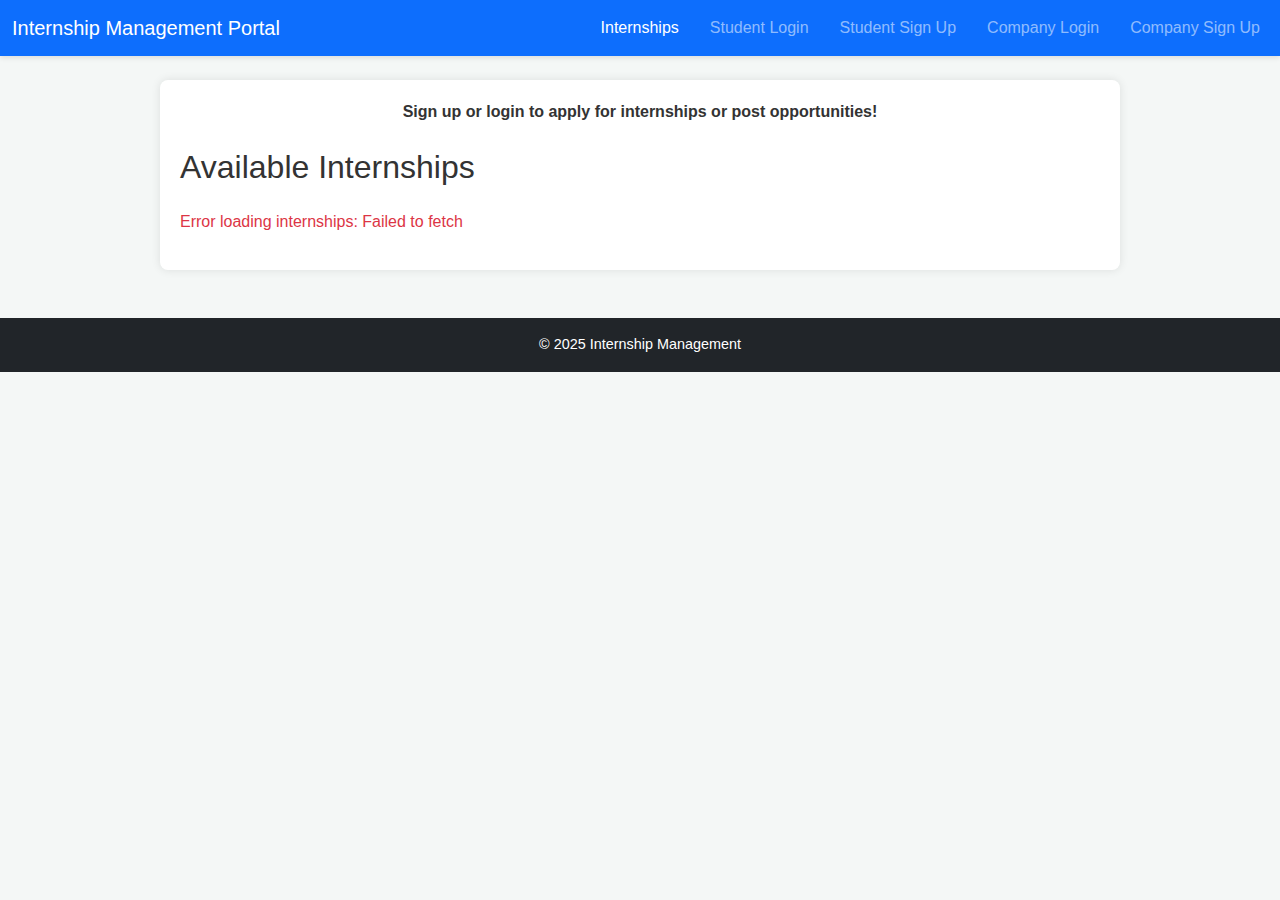
<file: public/index.html>
<!DOCTYPE html>
<html lang="en">
  <head>
    <meta charset="UTF-8" />
    <meta name="viewport" content="width=device-width, initial-scale=1.0" />
    <title>Internship Management Portal</title>
    <link
      href="https://cdn.jsdelivr.net/npm/bootstrap@5.3.3/dist/css/bootstrap.min.css"
      rel="stylesheet"
      xintegrity="sha384-QWTKZyjpPEjISv5WaRU9OFeRpok6YctnYmDr5pNlyT2bRjXh0JMhjY6hW+ALEwIH"
      crossorigin="anonymous"
    />
    <link rel="stylesheet" href="style.css" />
    <style>
      /* Custom styles for internship cards, if not fully covered by Bootstrap */
      .internship-item {
        margin-bottom: 1.5rem; /* Spacing between internship cards */
        background-color: #fff;
        border: 1px solid #e0e0e0;
        border-radius: 0.5rem;
        padding: 1.5rem;
        box-shadow: 0 2px 4px rgba(0, 0, 0, 0.05);
      }
      .internship-item h3 {
        color: #0056b3;
        margin-bottom: 0.75rem;
      }
      .internship-item p {
        margin-bottom: 0.5rem;
      }
      .internship-item strong {
        font-weight: 600;
      }
      .apply-btn {
        margin-top: 1rem;
      }
    </style>
  </head>
  <body>
    <header class="navbar navbar-expand-lg navbar-dark bg-primary">
      <div class="container-fluid">
        <h1 class="navbar-brand mb-0 h1">
          <a href="index.html" style="color: white; text-decoration: none"
            >Internship Management Portal</a
          >
        </h1>
        <button
          class="navbar-toggler"
          type="button"
          data-bs-toggle="collapse"
          data-bs-target="#navbarNav"
          aria-controls="navbarNav"
          aria-expanded="false"
          aria-label="Toggle navigation"
        >
          <span class="navbar-toggler-icon"></span>
        </button>
        <div
          class="collapse navbar-collapse justify-content-end"
          id="navbarNav"
        >
          <nav class="navbar-nav">
            <a class="nav-link active" aria-current="page" href="index.html"
              >Internships</a
            >
            <a class="nav-link" href="student-login.html" id="navStudentLogin"
              >Student Login</a
            >
            <a class="nav-link" href="student-signup.html" id="navStudentSignup"
              >Student Sign Up</a
            >
            <a class="nav-link" href="company-login.html" id="navCompanyLogin"
              >Company Login</a
            >
            <a class="nav-link" href="company-signup.html" id="navCompanySignup"
              >Company Sign Up</a
            >
            <button class="btn btn-danger d-none" id="navLogoutBtn">
              Logout
            </button>
          </nav>
        </div>
      </div>
    </header>

    <main class="container mt-4">
      <p id="loggedInUserWelcome" class="text-center fw-bold mb-4"></p>

      <section id="internships">
        <h2 class="mb-4">Available Internships</h2>
        <div id="internship-list">
          <p class="text-muted">Loading internships...</p>
        </div>
      </section>
    </main>

    <footer class="bg-dark text-white text-center py-3 mt-5">
      <p class="mb-0">&copy; 2025 Internship Management</p>
    </footer>

    <div id="applyModal" class="modal">
      <div class="modal-content">
        <span class="close-button">&times;</span>
        <h2 class="mb-3">Apply for Internship</h2>
        <p>Applying for: <strong id="applyInternshipTitle"></strong></p>
        <form id="applyForm">
          <input type="hidden" id="applyInternshipId" name="internship_id" />
          <div class="mb-3">
            <label for="applyResumePath" class="form-label"
              >Your Resume Link (Optional, defaults to profile if empty):</label
            >
            <input
              type="text"
              class="form-control"
              id="applyResumePath"
              name="resume_path"
              placeholder="e.g., Google Drive link, Dropbox link"
            />
          </div>
          <div class="mb-3">
            <label for="applyCoverLetter" class="form-label"
              >Cover Letter (Optional):</label
            >
            <textarea
              class="form-control"
              id="applyCoverLetter"
              name="cover_letter"
              rows="5"
            ></textarea>
          </div>
          <div class="d-grid">
            <input
              type="submit"
              class="btn btn-primary"
              value="Submit Application"
            />
          </div>
          <p id="applyFormMessage" class="mt-3"></p>
        </form>
      </div>
    </div>

    <script
      src="https://cdn.jsdelivr.net/npm/bootstrap@5.3.3/dist/js/bootstrap.bundle.min.js"
      xintegrity="sha384-YvpcrYf0tY3lHB60NNkmXc5s9fDVZLESaAA55NDzOxhy9GkcIdslK1eN7N6jIeHz"
      crossorigin="anonymous"
    ></script>
    <script src="script.js"></script>
    <script src="auth-status.js"></script>
  </body>
</html>
</file>
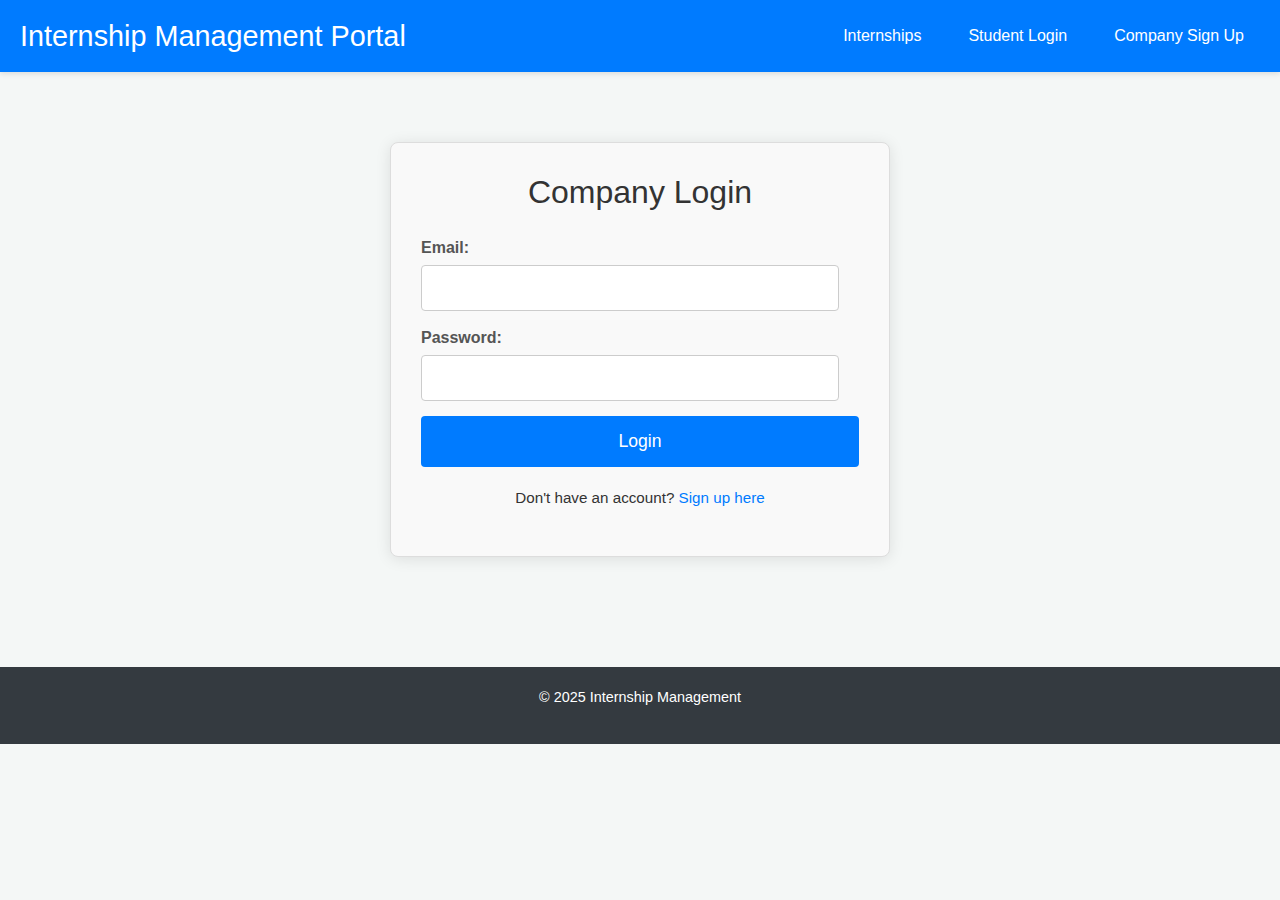
<file: public/company-applications.html>
<!DOCTYPE html>
<html lang="en">
  <head>
    <meta charset="UTF-8" />
    <meta name="viewport" content="width=device-width, initial-scale=1.0" />
    <title>Manage All Applications</title>
    <link href="https://cdn.jsdelivr.net/npm/bootstrap@5.3.3/dist/css/bootstrap.min.css" rel="stylesheet" xintegrity="sha384-QWTKZyjpPEjISv5WaRU9OFeRpok6YctnYmDr5pNlyT2bRjXh0JMhjY6hW+ALEwIH" crossorigin="anonymous">
    <!-- Custom CSS (for overrides or additional styles) -->
    <link rel="stylesheet" href="style.css">
    <style>
      .container {
        max-width: 960px;
        margin: 20px auto;
        padding: 20px;
        background-color: #fff;
        border-radius: 8px;
        box-shadow: 0 0 10px rgba(0, 0, 0, 0.1);
      }
      .dashboard-nav {
        /* Reusing styles from dashboard */
        display: flex;
        flex-wrap: wrap;
        justify-content: center;
        gap: 15px;
        margin-top: 20px;
        margin-bottom: 30px;
        padding: 15px;
        background-color: #e9ecef;
        border-radius: 5px;
      }
      .dashboard-nav a {
        background-color: #007bff;
        color: white;
        padding: 10px 20px;
        border-radius: 5px;
        text-decoration: none;
        font-weight: bold;
        transition: background-color 0.3s ease;
        text-align: center;
        flex-grow: 1;
        min-width: 150px;
      }
      .dashboard-nav a:hover {
        background-color: #0056b3;
      }
      .application-item {
        background-color: #f9f9f9;
        border: 1px solid #ddd;
        padding: 15px;
        margin-bottom: 10px;
        border-radius: 5px;
      }
      .application-item h3 {
        margin-top: 0;
        color: #0056b3;
      }
      .application-actions select {
        padding: 8px;
        border-radius: 4px;
        border: 1px solid #ccc;
        margin-right: 10px;
      }
      .application-actions button {
        padding: 8px 12px;
        background-color: #007bff;
        color: white;
        border: none;
        border-radius: 4px;
        cursor: pointer;
        font-size: 0.9rem;
        transition: background-color 0.3s ease;
      }
      .application-actions button:hover {
        background-color: #0056b3;
      }
    </style>
  </head>
  <body>
    <header>
      <h1>
        <a href="index.html" style="color: white; text-decoration: none"
          >Internship Management Portal</a
        >
      </h1>
      <nav>
        <a href="company-dashboard.html">Dashboard</a>
        <a href="company-profile.html">Profile</a>
        <a href="company-internships.html">My Internships</a>
        <button id="logoutBtn">Logout</button>
      </nav>
    </header>

    <main>
      <section class="container">
        <h2>All Received Applications</h2>
        <div id="applicationList" class="dashboard-section">
          <!-- Applications will be loaded here -->
          <p>Loading applications...</p>
        </div>
        <p id="message" class="error-message"></p>
      </section>
    </main>

    <footer>
      <p>&copy; 2025 Internship Management</p>
    </footer>

    <script src="auth-status.js"></script>
    <script src="company-applications.js"></script>
  </body>
</html>
</file>
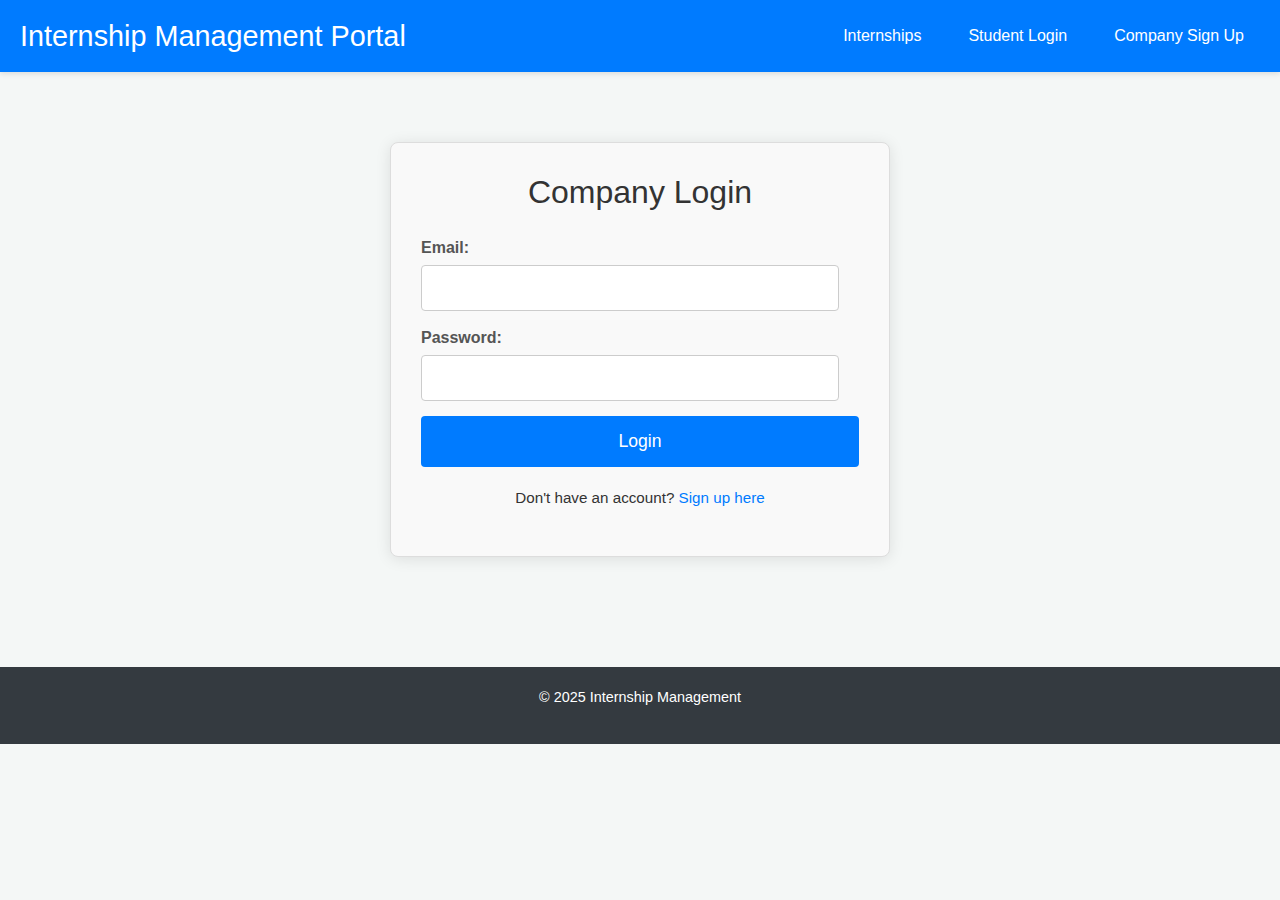
<file: public/company-dashboard.html>
<!DOCTYPE html>
<html lang="en">
  <head>
    <meta charset="UTF-8" />
    <meta name="viewport" content="width=device-width, initial-scale=1.0" />
    <title>Company Dashboard</title>
    <link href="https://cdn.jsdelivr.net/npm/bootstrap@5.3.3/dist/css/bootstrap.min.css" rel="stylesheet" xintegrity="sha384-QWTKZyjpPEjISv5WaRU9OFeRpok6YctnYmDr5pNlyT2bRjXh0JMhjY6hW+ALEwIH" crossorigin="anonymous">
    <!-- Custom CSS (for overrides or additional styles) -->
    <link rel="stylesheet" href="style.css">
    <style>
      /* Dashboard specific styles */
      .dashboard-container {
        max-width: 960px;
        margin: 20px auto;
        padding: 20px;
        background-color: #fff;
        border-radius: 8px;
        box-shadow: 0 0 10px rgba(0, 0, 0, 0.1);
      }
      .dashboard-nav {
        display: flex;
        flex-wrap: wrap;
        justify-content: center;
        gap: 15px;
        margin-top: 20px;
        margin-bottom: 30px;
        padding: 15px;
        background-color: #e9ecef;
        border-radius: 5px;
      }
      .dashboard-nav a {
        background-color: #007bff;
        color: white;
        padding: 10px 20px;
        border-radius: 5px;
        text-decoration: none;
        font-weight: bold;
        transition: background-color 0.3s ease;
        text-align: center;
        flex-grow: 1; /* Allows items to grow and fill space */
        min-width: 150px; /* Minimum width for responsiveness */
      }
      .dashboard-nav a:hover {
        background-color: #0056b3;
      }
      #welcomeMessage {
        text-align: center;
        margin-bottom: 30px;
        color: #333;
      }
      #logoutBtn {
        background-color: #dc3545;
        color: white;
        padding: 8px 15px;
        border: none;
        border-radius: 5px;
        cursor: pointer;
        float: right;
        margin-right: 15px; /* Add some space from the edge */
        transition: background-color 0.3s ease;
      }
      #logoutBtn:hover {
        background-color: #c82333;
      }
    </style>
  </head>
  <body>
    <header>
      <h1>
        <a href="index.html" style="color: white; text-decoration: none"
          >Internship Management Portal</a
        >
      </h1>
      <nav>
        <a href="index.html">Internships</a>
        <button id="logoutBtn">Logout</button>
      </nav>
    </header>

    <main>
      <section class="dashboard-container">
        <h2 id="welcomeMessage">Welcome, Company!</h2>
        <nav class="dashboard-nav">
          <a href="company-profile.html">Manage Profile</a>
          <a href="company-internships.html">Manage Internships</a>
          <a href="company-applications.html">View All Applications</a>
          <!-- Add more links as per assignment requirements -->
        </nav>

        <h3>Quick Stats (Placeholder)</h3>
        <p>Total Internships Posted: <strong>5</strong></p>
        <p>Pending Applications: <strong>12</strong></p>
        <!-- This will be dynamic later -->
      </section>
    </main>

    <footer>
      <p>&copy; 2025 Internship Management</p>
    </footer>

    <script src="auth-status.js"></script>
    <script>
      document.addEventListener("DOMContentLoaded", () => {
        // Retrieve stored company name from session storage
        const companyName = sessionStorage.getItem("companyName");
        if (companyName) {
          document.getElementById(
            "welcomeMessage"
          ).textContent = `Welcome, ${companyName}!`;
        }
      });
    </script>
  </body>
</html>
</file>
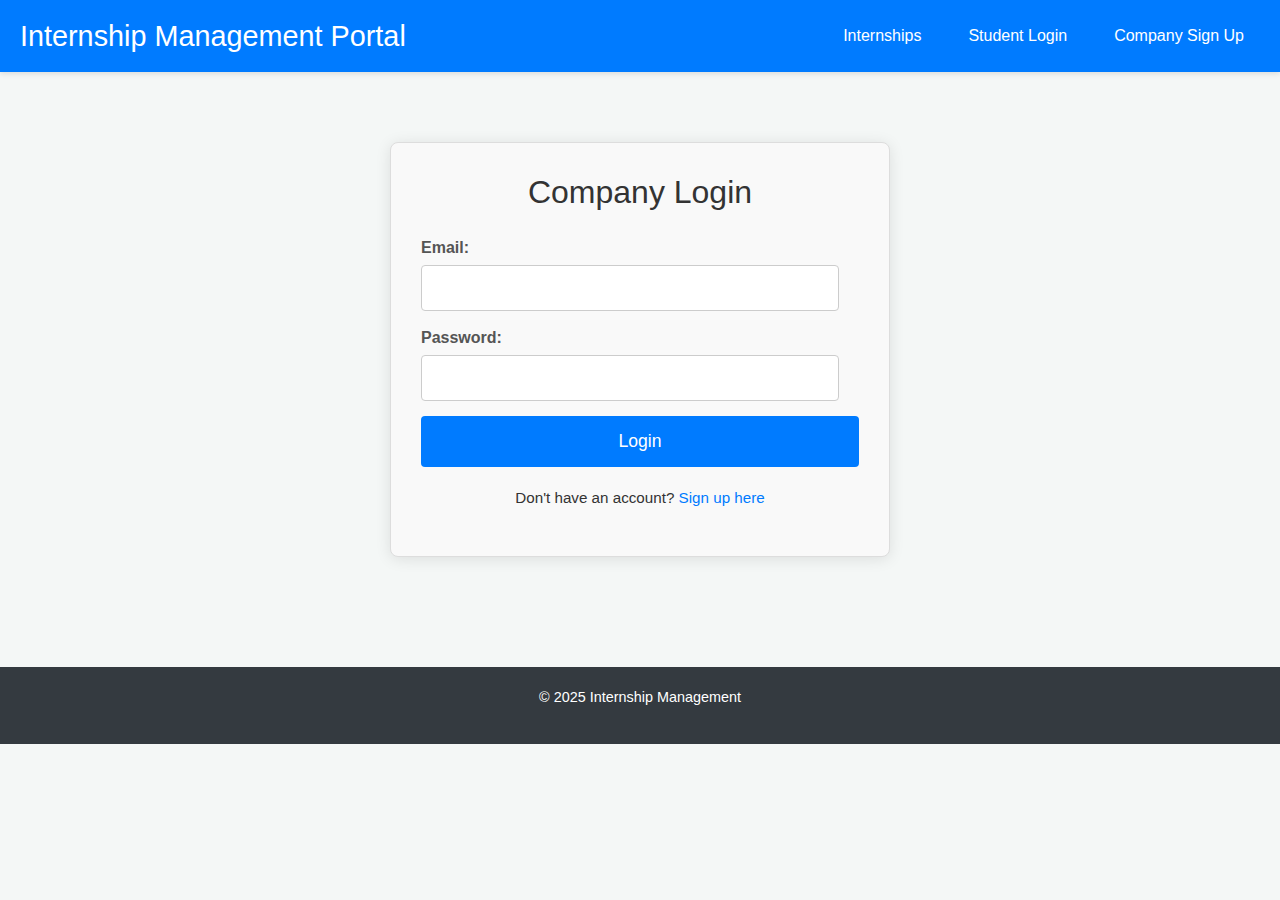
<file: public/company-internships.html>
<!DOCTYPE html>
<html lang="en">
  <head>
    <meta charset="UTF-8" />
    <meta name="viewport" content="width=device-width, initial-scale=1.0" />
    <title>Manage My Internships</title>
    <link href="https://cdn.jsdelivr.net/npm/bootstrap@5.3.3/dist/css/bootstrap.min.css" rel="stylesheet" xintegrity="sha384-QWTKZyjpPEjISv5WaRU9OFeRpok6YctnYmDr5pNlyT2bRjXh0JMhjY6hW+ALEwIH" crossorigin="anonymous">
    <!-- Custom CSS (for overrides or additional styles) -->
    <link rel="stylesheet" href="style.css">
    <style>
      .container {
        max-width: 960px;
        margin: 20px auto;
        padding: 20px;
        background-color: #fff;
        border-radius: 8px;
        box-shadow: 0 0 10px rgba(0, 0, 0, 0.1);
      }
      .dashboard-nav {
        /* Reusing styles from dashboard */
        display: flex;
        flex-wrap: wrap;
        justify-content: center;
        gap: 15px;
        margin-top: 20px;
        margin-bottom: 30px;
        padding: 15px;
        background-color: #e9ecef;
        border-radius: 5px;
      }
      .dashboard-nav a {
        background-color: #007bff;
        color: white;
        padding: 10px 20px;
        border-radius: 5px;
        text-decoration: none;
        font-weight: bold;
        transition: background-color 0.3s ease;
        text-align: center;
        flex-grow: 1;
        min-width: 150px;
      }
      .dashboard-nav a:hover {
        background-color: #0056b3;
      }
      .add-internship-btn {
        display: block;
        width: fit-content;
        margin: 20px auto;
        padding: 10px 20px;
        background-color: #28a745;
        color: white;
        border: none;
        border-radius: 5px;
        text-decoration: none;
        font-size: 1.1rem;
        cursor: pointer;
        transition: background-color 0.3s ease;
      }
      .add-internship-btn:hover {
        background-color: #218838;
      }
      .internship-item {
        background-color: #f9f9f9;
        border: 1px solid #ddd;
        padding: 15px;
        margin-bottom: 10px;
        border-radius: 5px;
        position: relative; /* For action buttons positioning */
      }
      .internship-item h3 {
        margin-top: 0;
        color: #0056b3;
      }
      .internship-actions {
        position: absolute;
        top: 15px;
        right: 15px;
        display: flex;
        gap: 10px;
      }
      .internship-actions button {
        padding: 8px 12px;
        border: none;
        border-radius: 4px;
        cursor: pointer;
        font-size: 0.9rem;
        transition: background-color 0.3s ease;
      }
      .internship-actions .edit-btn {
        background-color: #ffc107;
        color: #333;
      }
      .internship-actions .edit-btn:hover {
        background-color: #e0a800;
      }
      .internship-actions .delete-btn {
        background-color: #dc3545;
        color: white;
      }
      .internship-actions .delete-btn:hover {
        background-color: #c82333;
      }
      .modal {
        display: none; /* Hidden by default */
        position: fixed; /* Stay in place */
        z-index: 1; /* Sit on top */
        left: 0;
        top: 0;
        width: 100%; /* Full width */
        height: 100%; /* Full height */
        overflow: auto; /* Enable scroll if needed */
        background-color: rgba(0, 0, 0, 0.4); /* Black w/ opacity */
      }
      .modal-content {
        background-color: #fefefe;
        margin: 15% auto; /* 15% from the top and centered */
        padding: 20px;
        border: 1px solid #888;
        width: 80%; /* Could be more responsive */
        max-width: 600px;
        border-radius: 8px;
        position: relative;
      }
      .close-button {
        color: #aaa;
        float: right;
        font-size: 28px;
        font-weight: bold;
      }
      .close-button:hover,
      .close-button:focus {
        color: black;
        text-decoration: none;
        cursor: pointer;
      }
      /* Reusing form-group, input[type="text"], etc. styles from auth pages */
    </style>
  </head>
  <body>
    <header>
      <h1>
        <a href="index.html" style="color: white; text-decoration: none"
          >Internship Management Portal</a
        >
      </h1>
      <nav>
        <a href="company-dashboard.html">Dashboard</a>
        <a href="company-profile.html">Profile</a>
        <button id="logoutBtn">Logout</button>
      </nav>
    </header>

    <main>
      <section class="container">
        <h2>My Posted Internships</h2>
        <button class="add-internship-btn" id="addInternshipBtn">
          Post New Internship
        </button>

        <div id="internshipList" class="dashboard-section">
          <!-- Internships will be loaded here -->
          <p>Loading your internships...</p>
        </div>

        <p id="message" class="error-message"></p>
      </section>
    </main>

    <footer>
      <p>&copy; 2025 Internship Management</p>
    </footer>

    <script src="auth-status.js"></script>
    <script src="company-internships.js"></script>

    <!-- This content is intended to be inserted into a modal or a dedicated page -->
    <div id="internshipModal" class="modal">
      <div class="modal-content">
        <span class="close-button">&times;</span>
        <h2 id="formTitle">Post New Internship</h2>
        <form id="internshipForm">
          <input type="hidden" id="internship_id" name="internship_id" />
          <div class="form-group">
            <label for="title">Title:</label>
            <input type="text" id="title" name="title" required />
          </div>
          <div class="form-group">
            <label for="location">Location:</label>
            <input type="text" id="location" name="location" required />
          </div>
          <div class="form-group">
            <label for="type">Type:</label>
            <select id="type" name="type" required>
              <option value="">Select Type</option>
              <option value="on-site">On-site</option>
              <option value="remote">Remote</option>
              <option value="hybrid">Hybrid</option>
            </select>
          </div>
          <div class="form-group">
            <label for="required_skills"
              >Required Skills (comma-separated):</label
            >
            <input type="text" id="required_skills" name="required_skills" />
          </div>
          <div class="form-group">
            <label for="salary">Salary (USD):</label>
            <input type="number" step="0.01" id="salary" name="salary" />
          </div>
          <div class="form-group">
            <label for="duration"
              >Duration (e.g., "3 months", "Summer 2025"):</label
            >
            <input type="text" id="duration" name="duration" required />
          </div>
          <div class="form-group">
            <label for="deadline">Application Deadline:</label>
            <input type="date" id="deadline" name="deadline" required />
          </div>
          <div class="form-group">
            <label for="description">Description:</label>
            <textarea
              id="description"
              name="description"
              rows="5"
              required
            ></textarea>
          </div>
          <div class="form-group">
            <input type="submit" value="Save Internship" />
          </div>
          <p id="formMessage" class="error-message"></p>
        </form>
      </div>
    </div>
  </body>
</html>
</file>
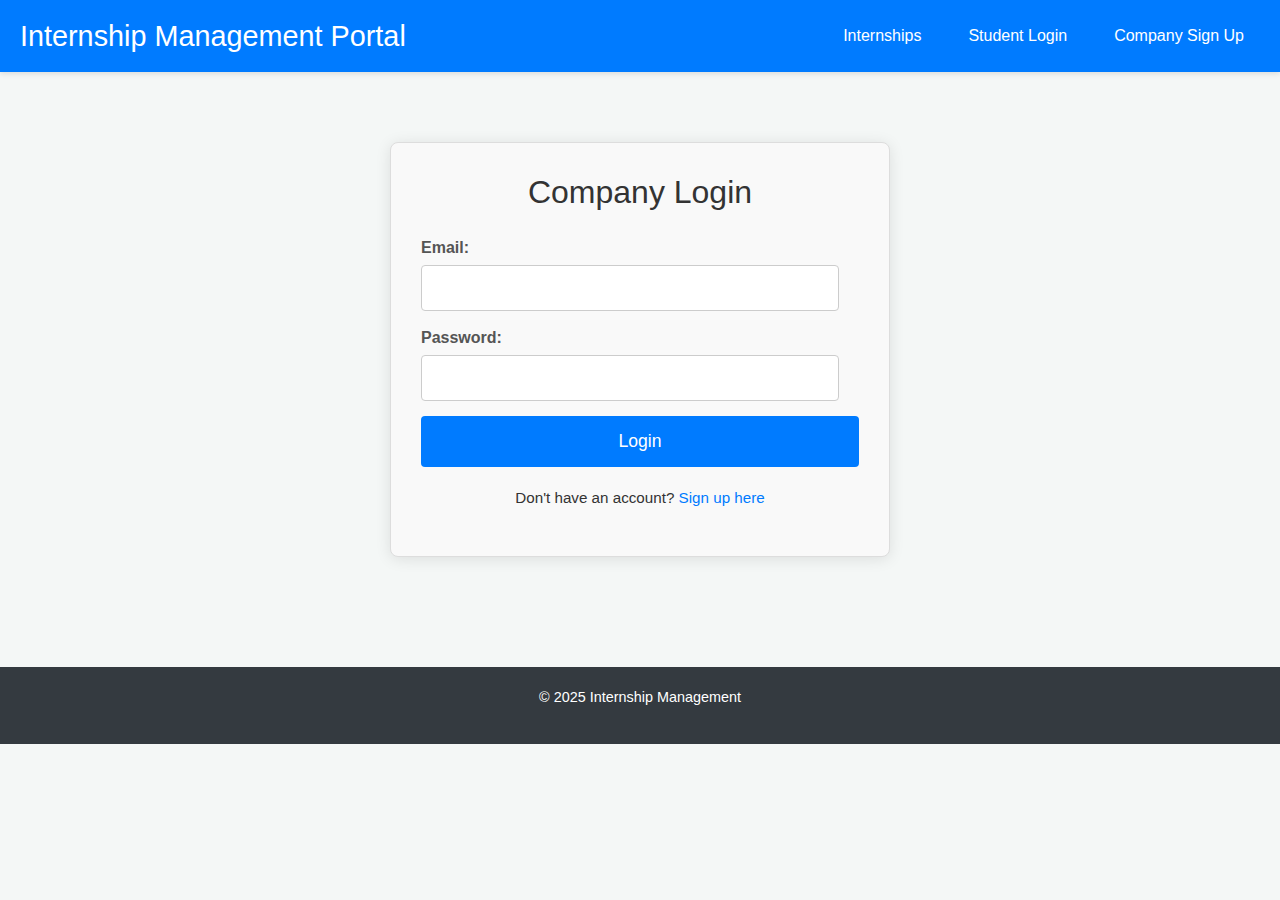
<file: public/company-login.html>
<!DOCTYPE html>
<html lang="en">
  <head>
    <meta charset="UTF-8" />
    <meta name="viewport" content="width=device-width, initial-scale=1.0" />
    <title>Company Login</title>
     <!-- Bootstrap CSS CDN -->
    <link href="https://cdn.jsdelivr.net/npm/bootstrap@5.3.3/dist/css/bootstrap.min.css" rel="stylesheet" xintegrity="sha384-QWTKZyjpPEjISv5WaRU9OFeRpok6YctnYmDr5pNlyT2bRjXh0JMhjY6hW+ALEwIH" crossorigin="anonymous">
    <!-- Custom CSS (for overrides or additional styles) -->
    <link rel="stylesheet" href="style.css">
    <style>
      /* Specific styles for forms - reusing the same styles from signup */
      .form-container {
        max-width: 500px;
        margin: 50px auto;
        padding: 30px;
        border: 1px solid #ddd;
        border-radius: 8px;
        background-color: #f9f9f9;
        box-shadow: 0 2px 15px rgba(0, 0, 0, 0.1);
      }
      .form-container h2 {
        text-align: center;
        color: #333;
        margin-bottom: 25px;
      }
      .form-group {
        margin-bottom: 15px;
      }
      .form-group label {
        display: block;
        margin-bottom: 5px;
        font-weight: bold;
        color: #555;
      }
      .form-group input[type="text"],
      .form-group input[type="email"],
      .form-group input[type="password"] {
        width: calc(100% - 20px);
        padding: 10px;
        border: 1px solid #ccc;
        border-radius: 4px;
        font-size: 1rem;
        box-sizing: border-box;
      }
      .form-group input[type="submit"] {
        width: 100%;
        padding: 12px;
        background-color: #007bff;
        color: white;
        border: none;
        border-radius: 4px;
        cursor: pointer;
        font-size: 1.1rem;
        transition: background-color 0.3s ease;
      }
      .form-group input[type="submit"]:hover {
        background-color: #0056b3;
      }
      .error-message {
        color: red;
        font-size: 0.9rem;
        margin-top: 5px;
      }
      .success-message {
        color: green;
        font-size: 0.9rem;
        margin-top: 5px;
      }
      .form-link {
        text-align: center;
        margin-top: 20px;
        font-size: 0.95rem;
      }
      .form-link a {
        color: #007bff;
        text-decoration: none;
      }
      .form-link a:hover {
        text-decoration: underline;
      }
    </style>
  </head>
  <body>
    <header>
      <h1>
        <a href="index.html" style="color: white; text-decoration: none"
          >Internship Management Portal</a
        >
      </h1>
      <nav>
        <a href="index.html">Internships</a>
        <a href="student-login.html">Student Login</a>
        <a href="company-signup.html">Company Sign Up</a>
      </nav>
    </header>

    <main>
      <section class="form-container">
        <h2>Company Login</h2>
        <form id="companyLoginForm">
          <div class="form-group">
            <label for="email">Email:</label>
            <input type="email" id="email" name="email" required />
          </div>
          <div class="form-group">
            <label for="password">Password:</label>
            <input type="password" id="password" name="password" required />
          </div>
          <div class="form-group">
            <input type="submit" value="Login" />
          </div>
          <p id="message" class="error-message"></p>
        </form>
        <p class="form-link">
          Don't have an account? <a href="company-signup.html">Sign up here</a>
        </p>
      </section>
    </main>

    <footer>
      <p>&copy; 2025 Internship Management</p>
    </footer>

    <script src="company-auth.js"></script>
  </body>
</html>
</file>
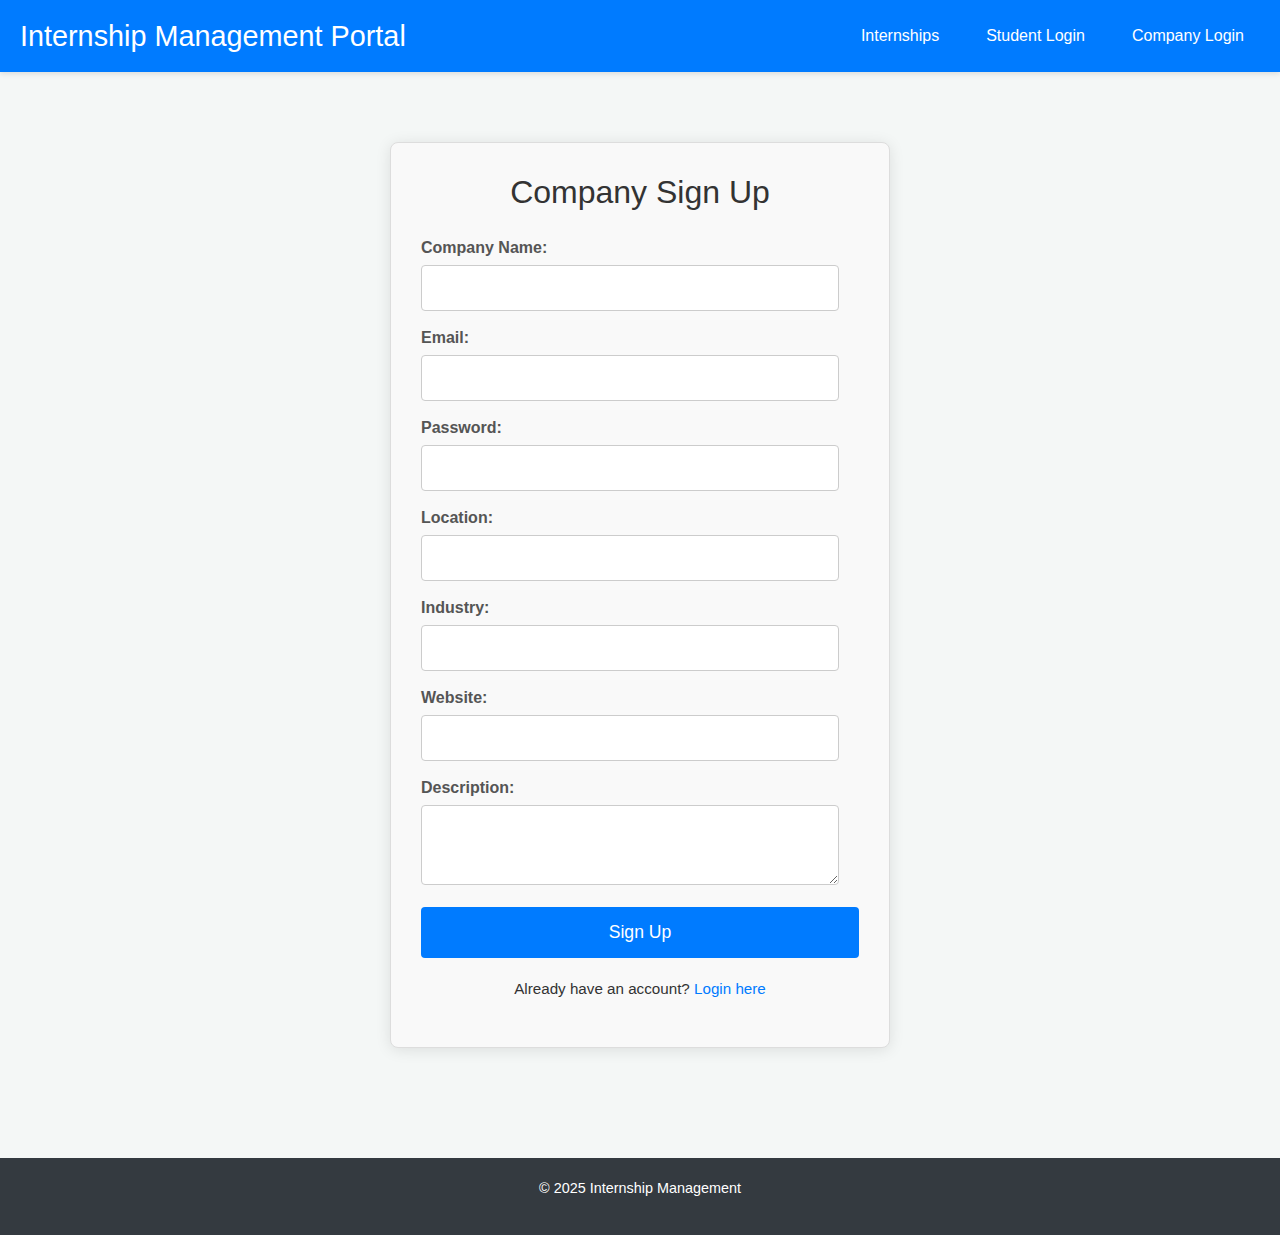
<file: public/company-signup.html>
<!DOCTYPE html>
<html lang="en">
  <head>
    <meta charset="UTF-8" />
    <meta name="viewport" content="width=device-width, initial-scale=1.0" />
    <title>Company Sign Up</title>
     <!-- Bootstrap CSS CDN -->
    <link href="https://cdn.jsdelivr.net/npm/bootstrap@5.3.3/dist/css/bootstrap.min.css" rel="stylesheet" xintegrity="sha384-QWTKZyjpPEjISv5WaRU9OFeRpok6YctnYmDr5pNlyT2bRjXh0JMhjY6hW+ALEwIH" crossorigin="anonymous">
    <!-- Custom CSS (for overrides or additional styles) -->
    <link rel="stylesheet" href="style.css">
    <style>
      /* Specific styles for forms */
      .form-container {
        max-width: 500px;
        margin: 50px auto;
        padding: 30px;
        border: 1px solid #ddd;
        border-radius: 8px;
        background-color: #f9f9f9;
        box-shadow: 0 2px 15px rgba(0, 0, 0, 0.1);
      }
      .form-container h2 {
        text-align: center;
        color: #333;
        margin-bottom: 25px;
      }
      .form-group {
        margin-bottom: 15px;
      }
      .form-group label {
        display: block;
        margin-bottom: 5px;
        font-weight: bold;
        color: #555;
      }
      .form-group input[type="text"],
      .form-group input[type="email"],
      .form-group input[type="password"],
      .form-group textarea {
        width: calc(100% - 20px);
        padding: 10px;
        border: 1px solid #ccc;
        border-radius: 4px;
        font-size: 1rem;
        box-sizing: border-box; /* Include padding in width */
      }
      .form-group textarea {
        resize: vertical;
        min-height: 80px;
      }
      .form-group input[type="submit"] {
        width: 100%;
        padding: 12px;
        background-color: #007bff;
        color: white;
        border: none;
        border-radius: 4px;
        cursor: pointer;
        font-size: 1.1rem;
        transition: background-color 0.3s ease;
      }
      .form-group input[type="submit"]:hover {
        background-color: #0056b3;
      }
      .error-message {
        color: red;
        font-size: 0.9rem;
        margin-top: 5px;
      }
      .success-message {
        color: green;
        font-size: 0.9rem;
        margin-top: 5px;
      }
      .form-link {
        text-align: center;
        margin-top: 20px;
        font-size: 0.95rem;
      }
      .form-link a {
        color: #007bff;
        text-decoration: none;
      }
      .form-link a:hover {
        text-decoration: underline;
      }
    </style>
  </head>
  <body>
    <header>
      <h1>
        <a href="index.html" style="color: white; text-decoration: none"
          >Internship Management Portal</a
        >
      </h1>
      <nav>
        <a href="index.html">Internships</a>
        <a href="student-login.html">Student Login</a>
        <a href="company-login.html">Company Login</a>
      </nav>
    </header>

    <main>
      <section class="form-container">
        <h2>Company Sign Up</h2>
        <form id="companySignupForm">
          <div class="form-group">
            <label for="company_name">Company Name:</label>
            <input type="text" id="company_name" name="company_name" required />
          </div>
          <div class="form-group">
            <label for="email">Email:</label>
            <input type="email" id="email" name="email" required />
          </div>
          <div class="form-group">
            <label for="password">Password:</label>
            <input type="password" id="password" name="password" required />
          </div>
          <div class="form-group">
            <label for="location">Location:</label>
            <input type="text" id="location" name="location" />
          </div>
          <div class="form-group">
            <label for="industry">Industry:</label>
            <input type="text" id="industry" name="industry" />
          </div>
          <div class="form-group">
            <label for="website">Website:</label>
            <input type="text" id="website" name="website" />
          </div>
          <div class="form-group">
            <label for="description">Description:</label>
            <textarea id="description" name="description"></textarea>
          </div>
          <div class="form-group">
            <input type="submit" value="Sign Up" />
          </div>
          <p id="message" class="error-message"></p>
        </form>
        <p class="form-link">
          Already have an account? <a href="company-login.html">Login here</a>
        </p>
      </section>
    </main>

    <footer>
      <p>&copy; 2025 Internship Management</p>
    </footer>

    <script src="company-auth.js"></script>
  </body>
</html>
</file>
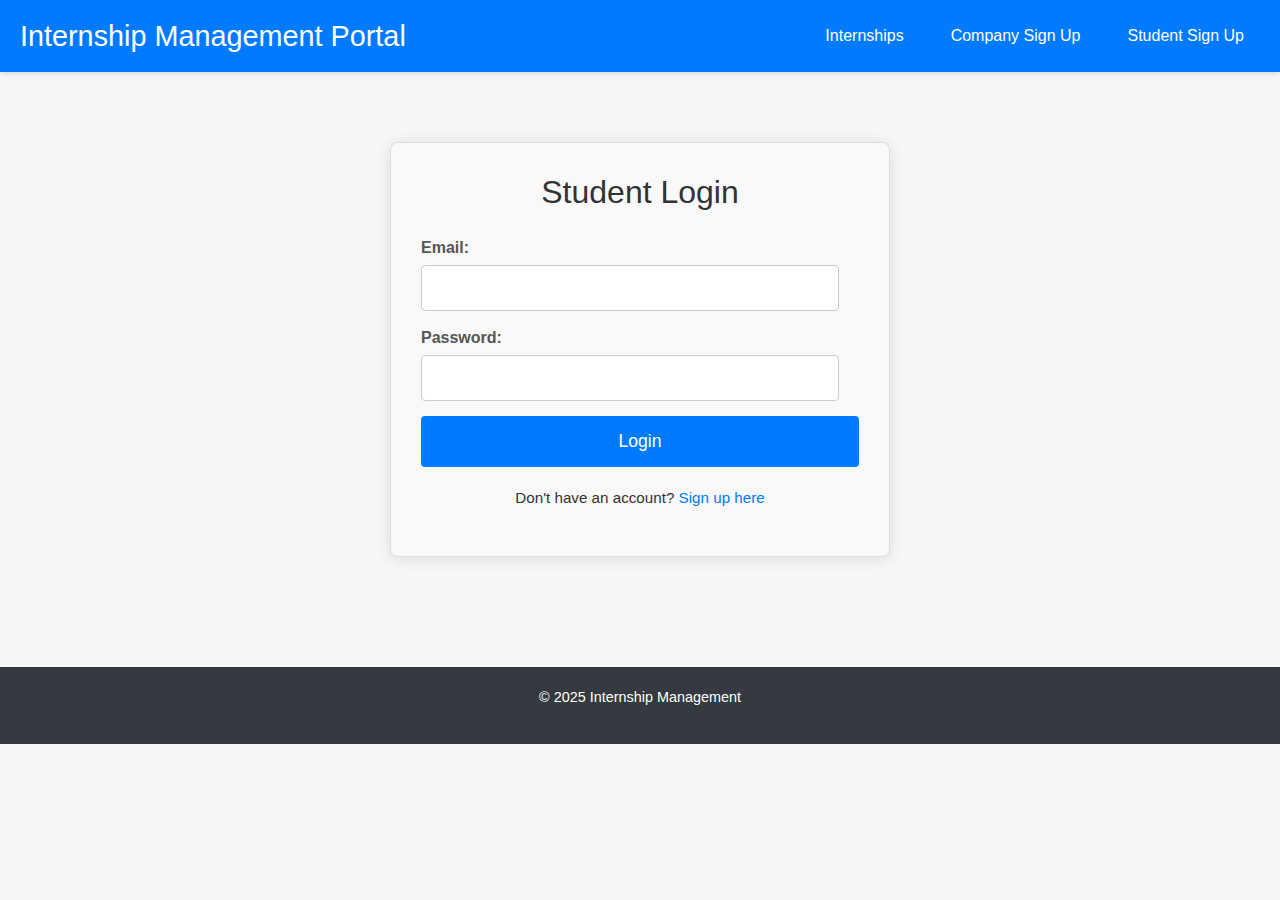
<file: public/student-applications.html>
<!DOCTYPE html>
<html lang="en">
  <head>
    <meta charset="UTF-8" />
    <meta name="viewport" content="width=device-width, initial-scale=1.0" />
    <title>My Applications</title>
    <link href="https://cdn.jsdelivr.net/npm/bootstrap@5.3.3/dist/css/bootstrap.min.css" rel="stylesheet" xintegrity="sha384-QWTKZyjpPEjISv5WaRU9OFeRpok6YctnYmDr5pNlyT2bRjXh0JMhjY6hW+ALEwIH" crossorigin="anonymous">
    <!-- Custom CSS (for overrides or additional styles) -->
    <link rel="stylesheet" href="style.css">
    <style>
      .container {
        max-width: 960px;
        margin: 20px auto;
        padding: 20px;
        background-color: #fff;
        border-radius: 8px;
        box-shadow: 0 0 10px rgba(0, 0, 0, 0.1);
      }
      .dashboard-nav {
        /* Reusing styles from dashboard */
        display: flex;
        flex-wrap: wrap;
        justify-content: center;
        gap: 15px;
        margin-top: 20px;
        margin-bottom: 30px;
        padding: 15px;
        background-color: #e9ecef;
        border-radius: 5px;
      }
      .dashboard-nav a {
        background-color: #007bff;
        color: white;
        padding: 10px 20px;
        border-radius: 5px;
        text-decoration: none;
        font-weight: bold;
        transition: background-color 0.3s ease;
        text-align: center;
        flex-grow: 1;
        min-width: 150px;
      }
      .dashboard-nav a:hover {
        background-color: #0056b3;
      }
      .application-item {
        background-color: #f9f9f9;
        border: 1px solid #ddd;
        padding: 15px;
        margin-bottom: 10px;
        border-radius: 5px;
      }
      .application-item h3 {
        margin-top: 0;
        color: #0056b3;
      }
    </style>
  </head>
  <body>
    <header>
      <h1>
        <a href="index.html" style="color: white; text-decoration: none"
          >Internship Management Portal</a
        >
      </h1>
      <nav>
        <a href="student-dashboard.html">Dashboard</a>
        <a href="student-profile.html">Profile</a>
        <a href="index.html">Browse Internships</a>
        <button id="logoutBtn">Logout</button>
      </nav>
    </header>

    <main>
      <section class="container">
        <h2>My Submitted Applications</h2>
        <div id="myApplicationsList" class="dashboard-section">
          <!-- Applications will be loaded here -->
          <p>Loading your applications...</p>
        </div>
        <p id="message" class="error-message"></p>
      </section>
    </main>

    <footer>
      <p>&copy; 2025 Internship Management</p>
    </footer>

    <script src="auth-status.js"></script>
    <script src="student-applications.js"></script>
  </body>
</html>
</file>
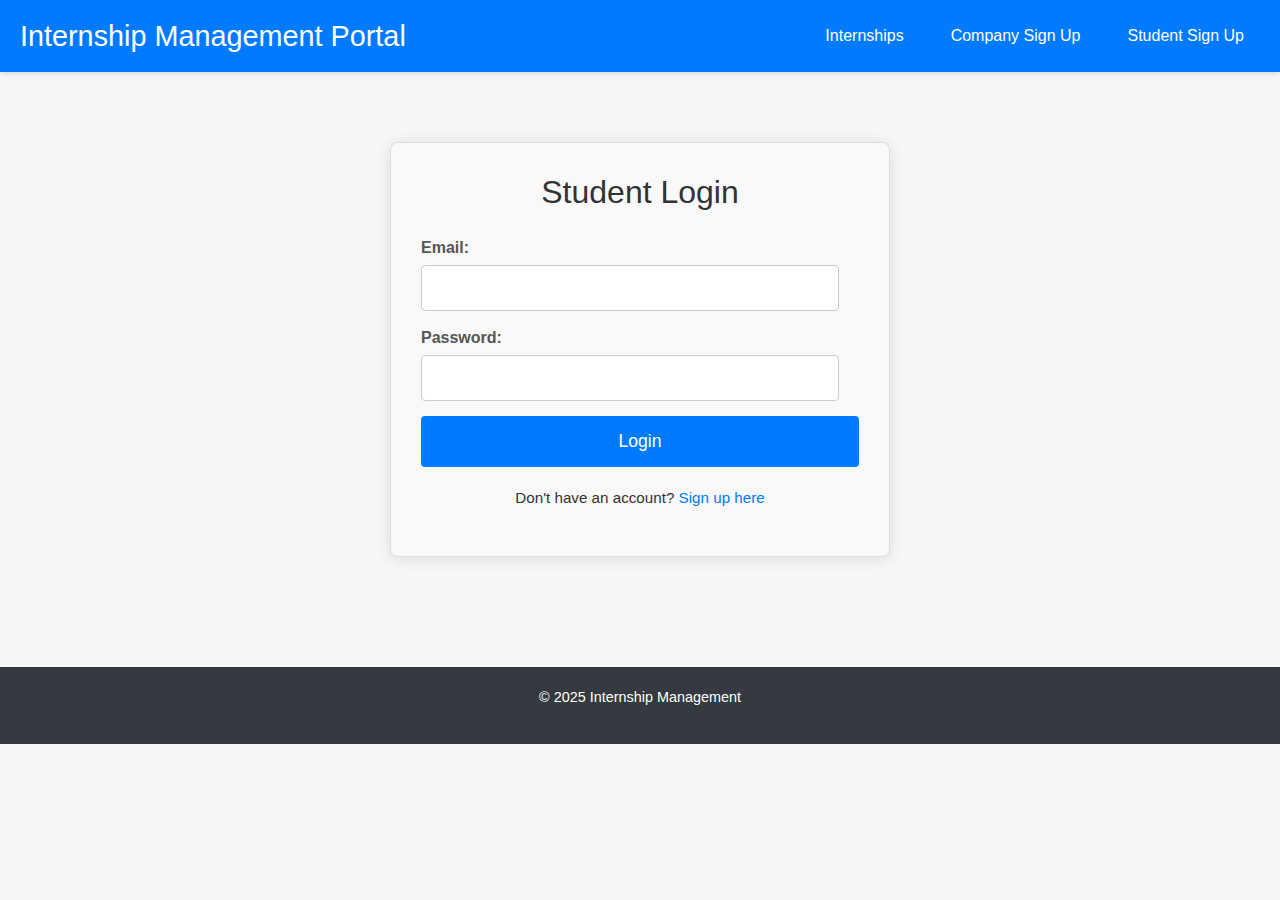
<file: public/student-dashboard.html>
<!DOCTYPE html>
<html lang="en">
  <head>
    <meta charset="UTF-8" />
    <meta name="viewport" content="width=device-width, initial-scale=1.0" />
    <title>Student Dashboard</title>
    <link href="https://cdn.jsdelivr.net/npm/bootstrap@5.3.3/dist/css/bootstrap.min.css" rel="stylesheet" xintegrity="sha384-QWTKZyjpPEjISv5WaRU9OFeRpok6YctnYmDr5pNlyT2bRjXh0JMhjY6hW+ALEwIH" crossorigin="anonymous">
    <!-- Custom CSS (for overrides or additional styles) -->
    <link rel="stylesheet" href="style.css">
    <style>
      /* Dashboard specific styles (reusing from company dashboard) */
      .dashboard-container {
        max-width: 960px;
        margin: 20px auto;
        padding: 20px;
        background-color: #fff;
        border-radius: 8px;
        box-shadow: 0 0 10px rgba(0, 0, 0, 0.1);
      }
      .dashboard-nav {
        display: flex;
        flex-wrap: wrap;
        justify-content: center;
        gap: 15px;
        margin-top: 20px;
        margin-bottom: 30px;
        padding: 15px;
        background-color: #e9ecef;
        border-radius: 5px;
      }
      .dashboard-nav a {
        background-color: #007bff;
        color: white;
        padding: 10px 20px;
        border-radius: 5px;
        text-decoration: none;
        font-weight: bold;
        transition: background-color 0.3s ease;
        text-align: center;
        flex-grow: 1; /* Allows items to grow and fill space */
        min-width: 150px; /* Minimum width for responsiveness */
      }
      .dashboard-nav a:hover {
        background-color: #0056b3;
      }
      #welcomeMessage {
        text-align: center;
        margin-bottom: 30px;
        color: #333;
      }
      #logoutBtn {
        background-color: #dc3545;
        color: white;
        padding: 8px 15px;
        border: none;
        border-radius: 5px;
        cursor: pointer;
        float: right;
        margin-right: 15px;
        transition: background-color 0.3s ease;
      }
      #logoutBtn:hover {
        background-color: #c82333;
      }
    </style>
  </head>
  <body>
    <header>
      <h1>
        <a href="index.html" style="color: white; text-decoration: none"
          >Internship Management Portal</a
        >
      </h1>
      <nav>
        <a href="index.html">Internships</a>
        <button id="logoutBtn">Logout</button>
      </nav>
    </header>

    <main>
      <section class="dashboard-container">
        <h2 id="welcomeMessage">Welcome, Student!</h2>
        <nav class="dashboard-nav">
          <a href="student-profile.html">Manage Profile</a>
          <a href="index.html">Browse Internships</a>
          <a href="student-applications.html">My Applications</a>
          <!-- Add more links as per assignment requirements -->
        </nav>

        <h3>Application Status (Placeholder)</h3>
        <p>Applications Submitted: <strong>3</strong></p>
        <p>Applications Shortlisted: <strong>1</strong></p>
        <!-- This will be dynamic later -->
      </section>
    </main>

    <footer>
      <p>&copy; 2025 Internship Management</p>
    </footer>

    <script src="auth-status.js"></script>
    <script>
      document.addEventListener("DOMContentLoaded", () => {
        // Retrieve stored student name from session storage
        const studentName = sessionStorage.getItem("studentName");
        if (studentName) {
          document.getElementById(
            "welcomeMessage"
          ).textContent = `Welcome, ${studentName}!`;
        }
      });
    </script>
  </body>
</html>
</file>
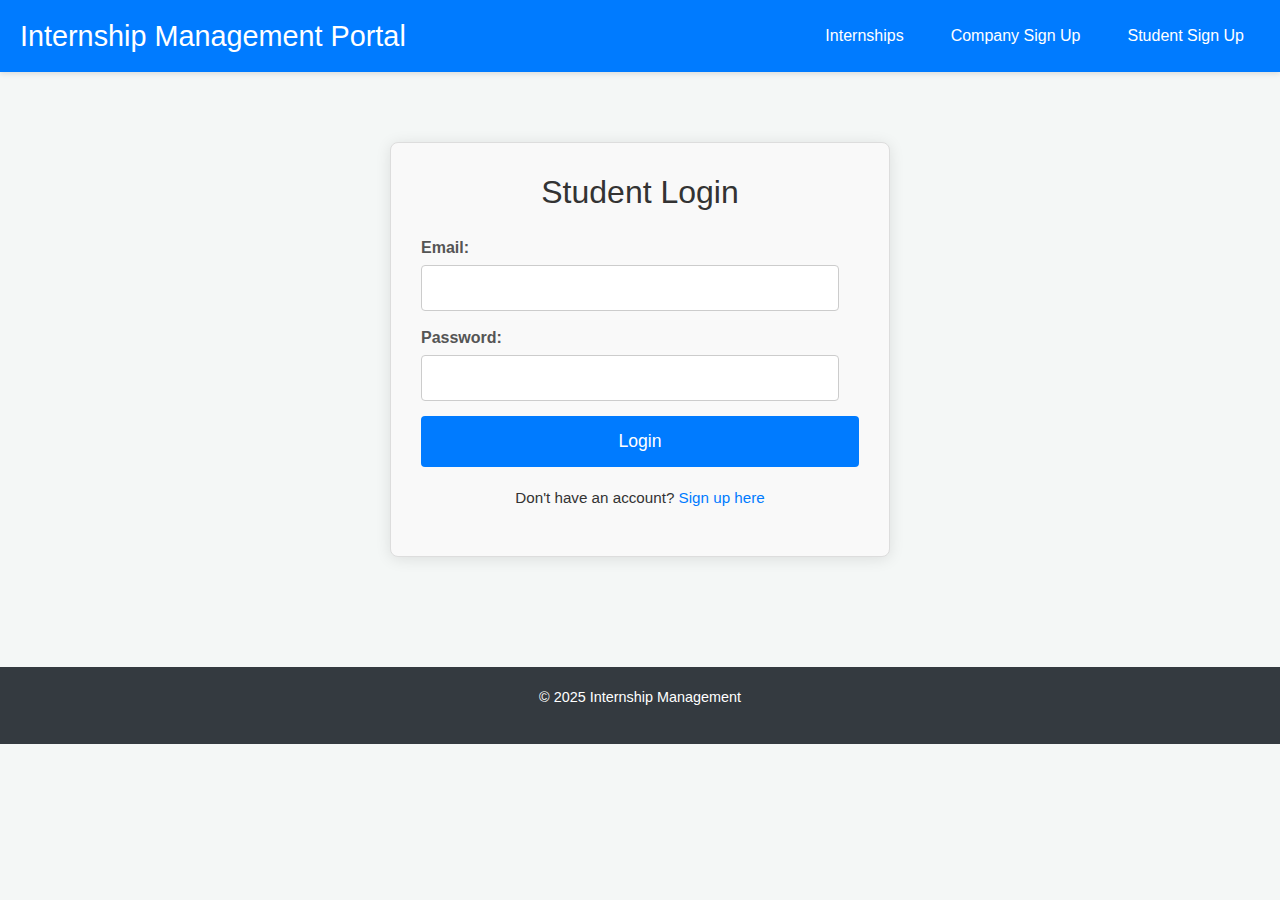
<file: public/student-login.html>
<!DOCTYPE html>
<html lang="en">
  <head>
    <meta charset="UTF-8" />
    <meta name="viewport" content="width=device-width, initial-scale=1.0" />
    <title>Student Login</title>
     <!-- Bootstrap CSS CDN -->
    <link href="https://cdn.jsdelivr.net/npm/bootstrap@5.3.3/dist/css/bootstrap.min.css" rel="stylesheet" xintegrity="sha384-QWTKZyjpPEjISv5WaRU9OFeRpok6YctnYmDr5pNlyT2bRjXh0JMhjY6hW+ALEwIH" crossorigin="anonymous">
    <!-- Custom CSS (for overrides or additional styles) -->
    <link rel="stylesheet" href="style.css">
    <style>
      /* Specific styles for forms - reusing the same styles from signup */
      .form-container {
        max-width: 500px;
        margin: 50px auto;
        padding: 30px;
        border: 1px solid #ddd;
        border-radius: 8px;
        background-color: #f9f9f9;
        box-shadow: 0 2px 15px rgba(0, 0, 0, 0.1);
      }
      .form-container h2 {
        text-align: center;
        color: #333;
        margin-bottom: 25px;
      }
      .form-group {
        margin-bottom: 15px;
      }
      .form-group label {
        display: block;
        margin-bottom: 5px;
        font-weight: bold;
        color: #555;
      }
      .form-group input[type="text"],
      .form-group input[type="email"],
      .form-group input[type="password"] {
        width: calc(100% - 20px);
        padding: 10px;
        border: 1px solid #ccc;
        border-radius: 4px;
        font-size: 1rem;
        box-sizing: border-box;
      }
      .form-group input[type="submit"] {
        width: 100%;
        padding: 12px;
        background-color: #007bff;
        color: white;
        border: none;
        border-radius: 4px;
        cursor: pointer;
        font-size: 1.1rem;
        transition: background-color 0.3s ease;
      }
      .form-group input[type="submit"]:hover {
        background-color: #0056b3;
      }
      .error-message {
        color: red;
        font-size: 0.9rem;
        margin-top: 5px;
      }
      .success-message {
        color: green;
        font-size: 0.9rem;
        margin-top: 5px;
      }
      .form-link {
        text-align: center;
        margin-top: 20px;
        font-size: 0.95rem;
      }
      .form-link a {
        color: #007bff;
        text-decoration: none;
      }
      .form-link a:hover {
        text-decoration: underline;
      }
    </style>
  </head>
  <body>
    <header>
      <h1>
        <a href="index.html" style="color: white; text-decoration: none"
          >Internship Management Portal</a
        >
      </h1>
      <nav>
        <a href="index.html">Internships</a>
        <a href="company-signup.html">Company Sign Up</a>
        <a href="student-signup.html">Student Sign Up</a>
      </nav>
    </header>

    <main>
      <section class="form-container">
        <h2>Student Login</h2>
        <form id="studentLoginForm">
          <div class="form-group">
            <label for="email">Email:</label>
            <input type="email" id="email" name="email" required />
          </div>
          <div class="form-group">
            <label for="password">Password:</label>
            <input type="password" id="password" name="password" required />
          </div>
          <div class="form-group">
            <input type="submit" value="Login" />
          </div>
          <p id="message" class="error-message"></p>
        </form>
        <p class="form-link">
          Don't have an account? <a href="student-signup.html">Sign up here</a>
        </p>
      </section>
    </main>

    <footer>
      <p>&copy; 2025 Internship Management</p>
    </footer>

    <script src="student-auth.js"></script>
  </body>
</html>
</file>
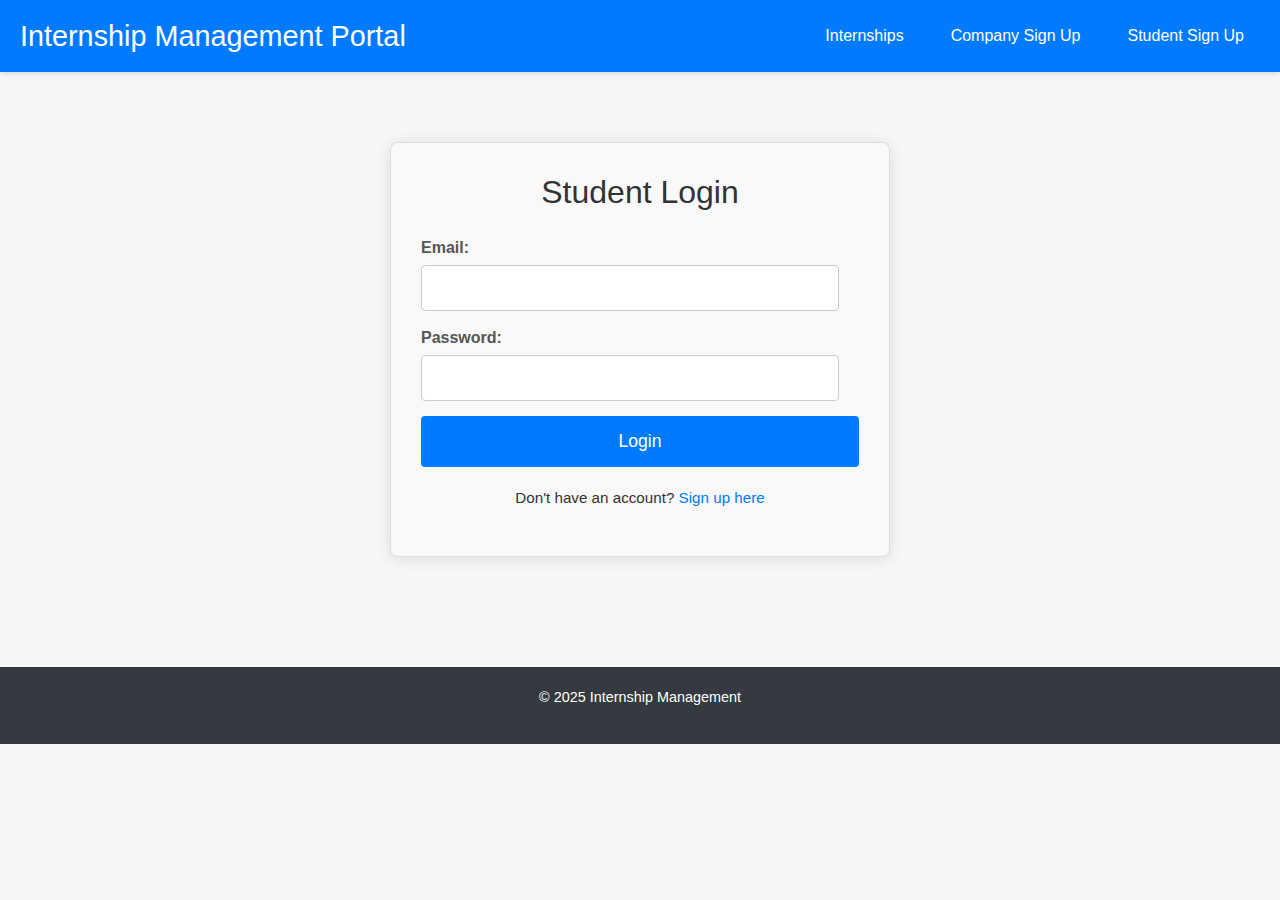
<file: public/student-profile.html>
<!DOCTYPE html>
<html lang="en">
  <head>
    <meta charset="UTF-8" />
    <meta name="viewport" content="width=device-width, initial-scale=1.0" />
    <title>My Student Profile</title>
    <link href="https://cdn.jsdelivr.net/npm/bootstrap@5.3.3/dist/css/bootstrap.min.css" rel="stylesheet" xintegrity="sha384-QWTKZyjpPEjISv5WaRU9OFeRpok6YctnYmDr5pNlyT2bRjXh0JMhjY6hW+ALEwIH" crossorigin="anonymous">
    <!-- Custom CSS (for overrides or additional styles) -->
    <link rel="stylesheet" href="style.css">
    <style>
      .container {
        max-width: 960px;
        margin: 20px auto;
        padding: 20px;
        background-color: #fff;
        border-radius: 8px;
        box-shadow: 0 0 10px rgba(0, 0, 0, 0.1);
      }
      .dashboard-nav {
        /* Reusing styles from dashboard */
        display: flex;
        flex-wrap: wrap;
        justify-content: center;
        gap: 15px;
        margin-top: 20px;
        margin-bottom: 30px;
        padding: 15px;
        background-color: #e9ecef;
        border-radius: 5px;
      }
      .dashboard-nav a {
        background-color: #007bff;
        color: white;
        padding: 10px 20px;
        border-radius: 5px;
        text-decoration: none;
        font-weight: bold;
        transition: background-color 0.3s ease;
        text-align: center;
        flex-grow: 1;
        min-width: 150px;
      }
      .dashboard-nav a:hover {
        background-color: #0056b3;
      }
      .profile-display,
      .profile-form {
        padding: 20px;
        border: 1px solid #eee;
        border-radius: 5px;
        margin-top: 20px;
      }
      .profile-display p {
        margin-bottom: 10px;
      }
      .profile-display strong {
        color: #555;
      }
      .edit-profile-btn {
        background-color: #ffc107;
        color: #333;
        padding: 10px 15px;
        border: none;
        border-radius: 5px;
        cursor: pointer;
        transition: background-color 0.3s ease;
        margin-top: 20px;
      }
      .edit-profile-btn:hover {
        background-color: #e0a800;
      }
      /* Reusing form-group, input[type="text"], etc. styles from auth pages */
      .form-group {
        margin-bottom: 15px;
      }
      .form-group label {
        display: block;
        margin-bottom: 5px;
        font-weight: bold;
        color: #555;
      }
      .form-group input[type="text"],
      .form-group input[type="email"],
      .form-group input[type="number"] {
        width: calc(100% - 20px);
        padding: 10px;
        border: 1px solid #ccc;
        border-radius: 4px;
        font-size: 1rem;
        box-sizing: border-box;
      }
      .form-group input[type="submit"] {
        width: 100%;
        padding: 12px;
        background-color: #28a745;
        color: white;
        border: none;
        border-radius: 4px;
        cursor: pointer;
        font-size: 1.1rem;
        transition: background-color 0.3s ease;
      }
      .form-group input[type="submit"]:hover {
        background-color: #218838;
      }
      .cancel-edit-btn {
        background-color: #6c757d;
        color: white;
        padding: 12px;
        border: none;
        border-radius: 4px;
        cursor: pointer;
        font-size: 1.1rem;
        transition: background-color 0.3s ease;
        width: 100%;
        margin-top: 10px;
      }
      .cancel-edit-btn:hover {
        background-color: #5a6268;
      }
      .error-message,
      .success-message {
        text-align: center;
        margin-top: 10px;
      }
    </style>
  </head>
  <body>
    <header>
      <h1>
        <a href="index.html" style="color: white; text-decoration: none"
          >Internship Management Portal</a
        >
      </h1>
      <nav>
        <a href="student-dashboard.html">Dashboard</a>
        <a href="index.html">Browse Internships</a>
        <a href="student-applications.html">My Applications</a>
        <button id="logoutBtn">Logout</button>
      </nav>
    </header>

    <main>
      <section class="container">
        <h2>My Profile</h2>
        <div id="profileDisplay" class="profile-display">
          <p>
            <strong>First Name:</strong> <span id="displayFirstName"></span>
          </p>
          <p><strong>Last Name:</strong> <span id="displayLastName"></span></p>
          <p><strong>Email:</strong> <span id="displayEmail"></span></p>
          <p><strong>Major:</strong> <span id="displayMajor">N/A</span></p>
          <p>
            <strong>University:</strong> <span id="displayUniversity">N/A</span>
          </p>
          <p><strong>GPA:</strong> <span id="displayGPA">N/A</span></p>
          <p>
            <strong>Resume Link:</strong>
            <span id="displayResumeLink">N/A</span>
          </p>
          <button id="editProfileBtn" class="edit-profile-btn">
            Edit Profile
          </button>
        </div>

        <div id="profileEditForm" class="profile-form" style="display: none">
          <h3>Edit Profile</h3>
          <form id="studentProfileForm">
            <div class="form-group">
              <label for="editFirstName">First Name:</label>
              <input
                type="text"
                id="editFirstName"
                name="first_name"
                required
              />
            </div>
            <div class="form-group">
              <label for="editLastName">Last Name:</label>
              <input type="text" id="editLastName" name="last_name" required />
            </div>
            <div class="form-group">
              <label for="editEmail">Email:</label>
              <input type="email" id="editEmail" name="email" required />
            </div>
            <div class="form-group">
              <label for="editMajor">Major:</label>
              <input type="text" id="editMajor" name="major" />
            </div>
            <div class="form-group">
              <label for="editUniversity">University:</label>
              <input type="text" id="editUniversity" name="university" />
            </div>
            <div class="form-group">
              <label for="editGPA">GPA:</label>
              <input type="number" step="0.01" id="editGPA" name="gpa" />
            </div>
            <div class="form-group">
              <label for="editResumePath">Resume Link:</label>
              <input
                type="text"
                id="editResumePath"
                name="resume_path"
                placeholder="e.g., Google Drive link, Dropbox link"
              />
            </div>
            <div class="form-group">
              <input type="submit" value="Save Changes" />
            </div>
            <button type="button" id="cancelEditBtn" class="cancel-edit-btn">
              Cancel
            </button>
            <p id="formMessage" class="error-message"></p>
          </form>
        </div>

        <p id="pageMessage" class="error-message"></p>
      </section>
    </main>

    <footer>
      <p>&copy; 2025 Internship Management</p>
    </footer>

    <script src="auth-status.js"></script>
    <script src="student-profile.js"></script>
  </body>
</html>
</file>
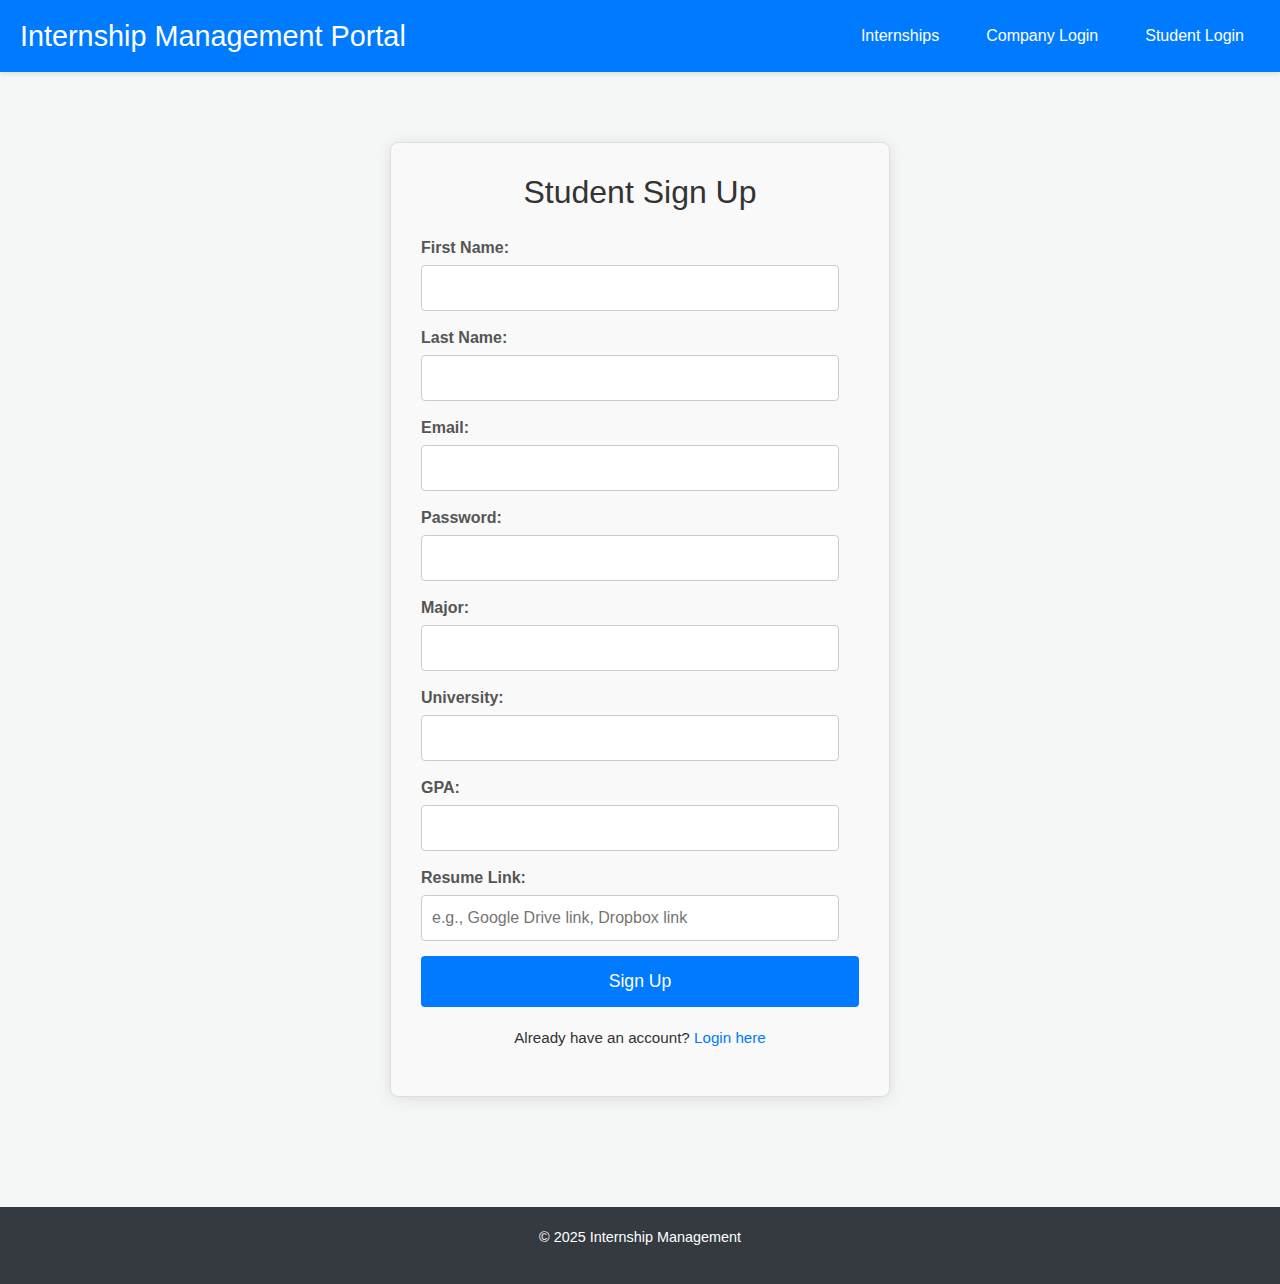
<file: public/student-signup.html>
<!DOCTYPE html>
<html lang="en">
  <head>
    <meta charset="UTF-8" />
    <meta name="viewport" content="width=device-width, initial-scale=1.0" />
    <title>Student Sign Up</title>
     <!-- Bootstrap CSS CDN -->
    <link href="https://cdn.jsdelivr.net/npm/bootstrap@5.3.3/dist/css/bootstrap.min.css" rel="stylesheet" xintegrity="sha384-QWTKZyjpPEjISv5WaRU9OFeRpok6YctnYmDr5pNlyT2bRjXh0JMhjY6hW+ALEwIH" crossorigin="anonymous">
    <!-- Custom CSS (for overrides or additional styles) -->
    <link rel="stylesheet" href="style.css">
    <style>
      /* Specific styles for forms */
      .form-container {
        max-width: 500px;
        margin: 50px auto;
        padding: 30px;
        border: 1px solid #ddd;
        border-radius: 8px;
        background-color: #f9f9f9;
        box-shadow: 0 2px 15px rgba(0, 0, 0, 0.1);
      }
      .form-container h2 {
        text-align: center;
        color: #333;
        margin-bottom: 25px;
      }
      .form-group {
        margin-bottom: 15px;
      }
      .form-group label {
        display: block;
        margin-bottom: 5px;
        font-weight: bold;
        color: #555;
      }
      .form-group input[type="text"],
      .form-group input[type="email"],
      .form-group input[type="password"],
      .form-group textarea,
      .form-group input[type="number"] {
        width: calc(100% - 20px);
        padding: 10px;
        border: 1px solid #ccc;
        border-radius: 4px;
        font-size: 1rem;
        box-sizing: border-box; /* Include padding in width */
      }
      .form-group input[type="submit"] {
        width: 100%;
        padding: 12px;
        background-color: #007bff;
        color: white;
        border: none;
        border-radius: 4px;
        cursor: pointer;
        font-size: 1.1rem;
        transition: background-color 0.3s ease;
      }
      .form-group input[type="submit"]:hover {
        background-color: #0056b3;
      }
      .error-message {
        color: red;
        font-size: 0.9rem;
        margin-top: 5px;
      }
      .success-message {
        color: green;
        font-size: 0.9rem;
        margin-top: 5px;
      }
      .form-link {
        text-align: center;
        margin-top: 20px;
        font-size: 0.95rem;
      }
      .form-link a {
        color: #007bff;
        text-decoration: none;
      }
      .form-link a:hover {
        text-decoration: underline;
      }
    </style>
  </head>
  <body>
    <header>
      <h1>
        <a href="index.html" style="color: white; text-decoration: none"
          >Internship Management Portal</a
        >
      </h1>
      <nav>
        <a href="index.html">Internships</a>
        <a href="company-login.html">Company Login</a>
        <a href="student-login.html">Student Login</a>
      </nav>
    </header>

    <main>
      <section class="form-container">
        <h2>Student Sign Up</h2>
        <form id="studentSignupForm">
          <div class="form-group">
            <label for="first_name">First Name:</label>
            <input type="text" id="first_name" name="first_name" required />
          </div>
          <div class="form-group">
            <label for="last_name">Last Name:</label>
            <input type="text" id="last_name" name="last_name" required />
          </div>
          <div class="form-group">
            <label for="email">Email:</label>
            <input type="email" id="email" name="email" required />
          </div>
          <div class="form-group">
            <label for="password">Password:</label>
            <input type="password" id="password" name="password" required />
          </div>
          <div class="form-group">
            <label for="major">Major:</label>
            <input type="text" id="major" name="major" />
          </div>
          <div class="form-group">
            <label for="university">University:</label>
            <input type="text" id="university" name="university" />
          </div>
          <div class="form-group">
            <label for="gpa">GPA:</label>
            <input type="number" step="0.01" id="gpa" name="gpa" />
          </div>
          <div class="form-group">
            <label for="resume_path">Resume Link:</label>
            <input
              type="text"
              id="resume_path"
              name="resume_path"
              placeholder="e.g., Google Drive link, Dropbox link"
            />
          </div>
          <div class="form-group">
            <input type="submit" value="Sign Up" />
          </div>
          <p id="message" class="error-message"></p>
        </form>
        <p class="form-link">
          Already have an account? <a href="student-login.html">Login here</a>
        </p>
      </section>
    </main>

    <footer>
      <p>&copy; 2025 Internship Management</p>
    </footer>

    <script src="student-auth.js"></script>
  </body>
</html>
</file>
<file: public/style.css>
/* Basic Reset & Body Styles */
body {
  font-family: Arial, sans-serif;
  margin: 0;
  padding: 0;
  background-color: #f4f7f6;
  color: #333;
}

/* Header Styles */
header {
  background-color: #007bff; /* Primary Bootstrap blue */
  color: white;
  padding: 1rem 0;
  box-shadow: 0 2px 5px rgba(0, 0, 0, 0.1);
  display: flex;
  justify-content: space-between;
  align-items: center;
  padding-left: 20px;
  padding-right: 20px;
}

header h1 {
  margin: 0;
  font-size: 1.8rem;
}

header h1 a {
  color: white;
  text-decoration: none;
}

header nav {
  display: flex;
  gap: 15px;
  align-items: center;
}

header nav a {
  color: white;
  text-decoration: none;
  padding: 0.5rem 1rem;
  border-radius: 5px;
  transition: background-color 0.3s ease;
}

header nav a:hover {
  background-color: rgba(255, 255, 255, 0.2);
}

header nav button {
  background-color: #dc3545; /* Bootstrap danger red */
  color: white;
  border: none;
  padding: 0.5rem 1rem;
  border-radius: 5px;
  cursor: pointer;
  transition: background-color 0.3s ease;
}

header nav button:hover {
  background-color: #c82333;
}

/* Main Content Area */
main {
  padding: 20px 0; /* Add vertical padding */
}

/* General Section & Container Styles (Bootstrap will handle most of this now) */
.container {
  max-width: 960px; /* Bootstrap's default containers are 1140px, but 960px is fine */
  margin: 20px auto;
  padding: 20px;
  background-color: #fff;
  border-radius: 8px;
  box-shadow: 0 0 10px rgba(0, 0, 0, 0.1);
}

/* Form Styles (using Bootstrap's form-group, form-control, btn classes) */
.form-group {
  margin-bottom: 1rem; /* Spacing for form groups */
}

.form-group label {
  display: block;
  margin-bottom: 0.5rem;
  font-weight: bold;
  color: #555;
}

/* Error and Success Messages */
.error-message {
  color: #dc3545; /* Bootstrap danger */
  background-color: #f8d7da; /* Light red background */
  border: 1px solid #f5c6cb;
  padding: 10px;
  margin-top: 15px;
  border-radius: 5px;
  text-align: center;
  display: none; /* Hidden by default */
}

.success-message {
  color: #28a745; /* Bootstrap success */
  background-color: #d4edda; /* Light green background */
  border: 1px solid #c3e6cb;
  padding: 10px;
  margin-top: 15px;
  border-radius: 5px;
  text-align: center;
  display: none; /* Hidden by default */
}

/* Internship List / Application List Items */
.internship-item,
.application-item {
  background-color: #f9f9f9;
  border: 1px solid #ddd;
  padding: 15px;
  margin-bottom: 10px;
  border-radius: 5px;
}

.internship-item h3,
.application-item h3 {
  margin-top: 0;
  color: #0056b3; /* A slightly darker blue for headings */
}

/* Specific button styles for non-Bootstrap buttons or overrides */
.add-internship-btn,
.edit-profile-btn,
.cancel-edit-btn {
  /* These will be overridden by Bootstrap btn classes in HTML */
}

/* Reusable dashboard navigation */
.dashboard-nav {
  display: flex;
  flex-wrap: wrap;
  justify-content: center;
  gap: 15px;
  margin-top: 20px;
  margin-bottom: 30px;
  padding: 15px;
  background-color: #e9ecef;
  border-radius: 5px;
}
.dashboard-nav a {
  background-color: #007bff;
  color: white;
  padding: 10px 20px;
  border-radius: 5px;
  text-decoration: none;
  font-weight: bold;
  transition: background-color 0.3s ease;
  text-align: center;
  flex-grow: 1;
  min-width: 150px;
}
.dashboard-nav a:hover {
  background-color: #0056b3;
}

/* Footer */
footer {
  text-align: center;
  padding: 20px;
  margin-top: 40px;
  background-color: #343a40; /* Bootstrap dark background */
  color: white;
  font-size: 0.9rem;
}

/* Modal styles (from previous steps, keep them for custom modals) */
.modal {
  display: none; /* Hidden by default */
  position: fixed; /* Stay in place */
  z-index: 1050; /* Sit on top, higher than Bootstrap's default */
  left: 0;
  top: 0;
  width: 100%; /* Full width */
  height: 100%; /* Full height */
  overflow: auto; /* Enable scroll if needed */
  background-color: rgba(0, 0, 0, 0.4); /* Black w/ opacity */
}
.modal-content {
  background-color: #fefefe;
  margin: 10% auto; /* Adjust margin for better centering */
  padding: 20px;
  border: 1px solid #888;
  width: 90%; /* Responsive width */
  max-width: 600px;
  border-radius: 8px;
  position: relative;
  box-shadow: 0 4px 8px rgba(0, 0, 0, 0.2);
}
.close-button {
  color: #aaa;
  float: right;
  font-size: 28px;
  font-weight: bold;
}
.close-button:hover,
.close-button:focus {
  color: black;
  text-decoration: none;
  cursor: pointer;
}
</file>
